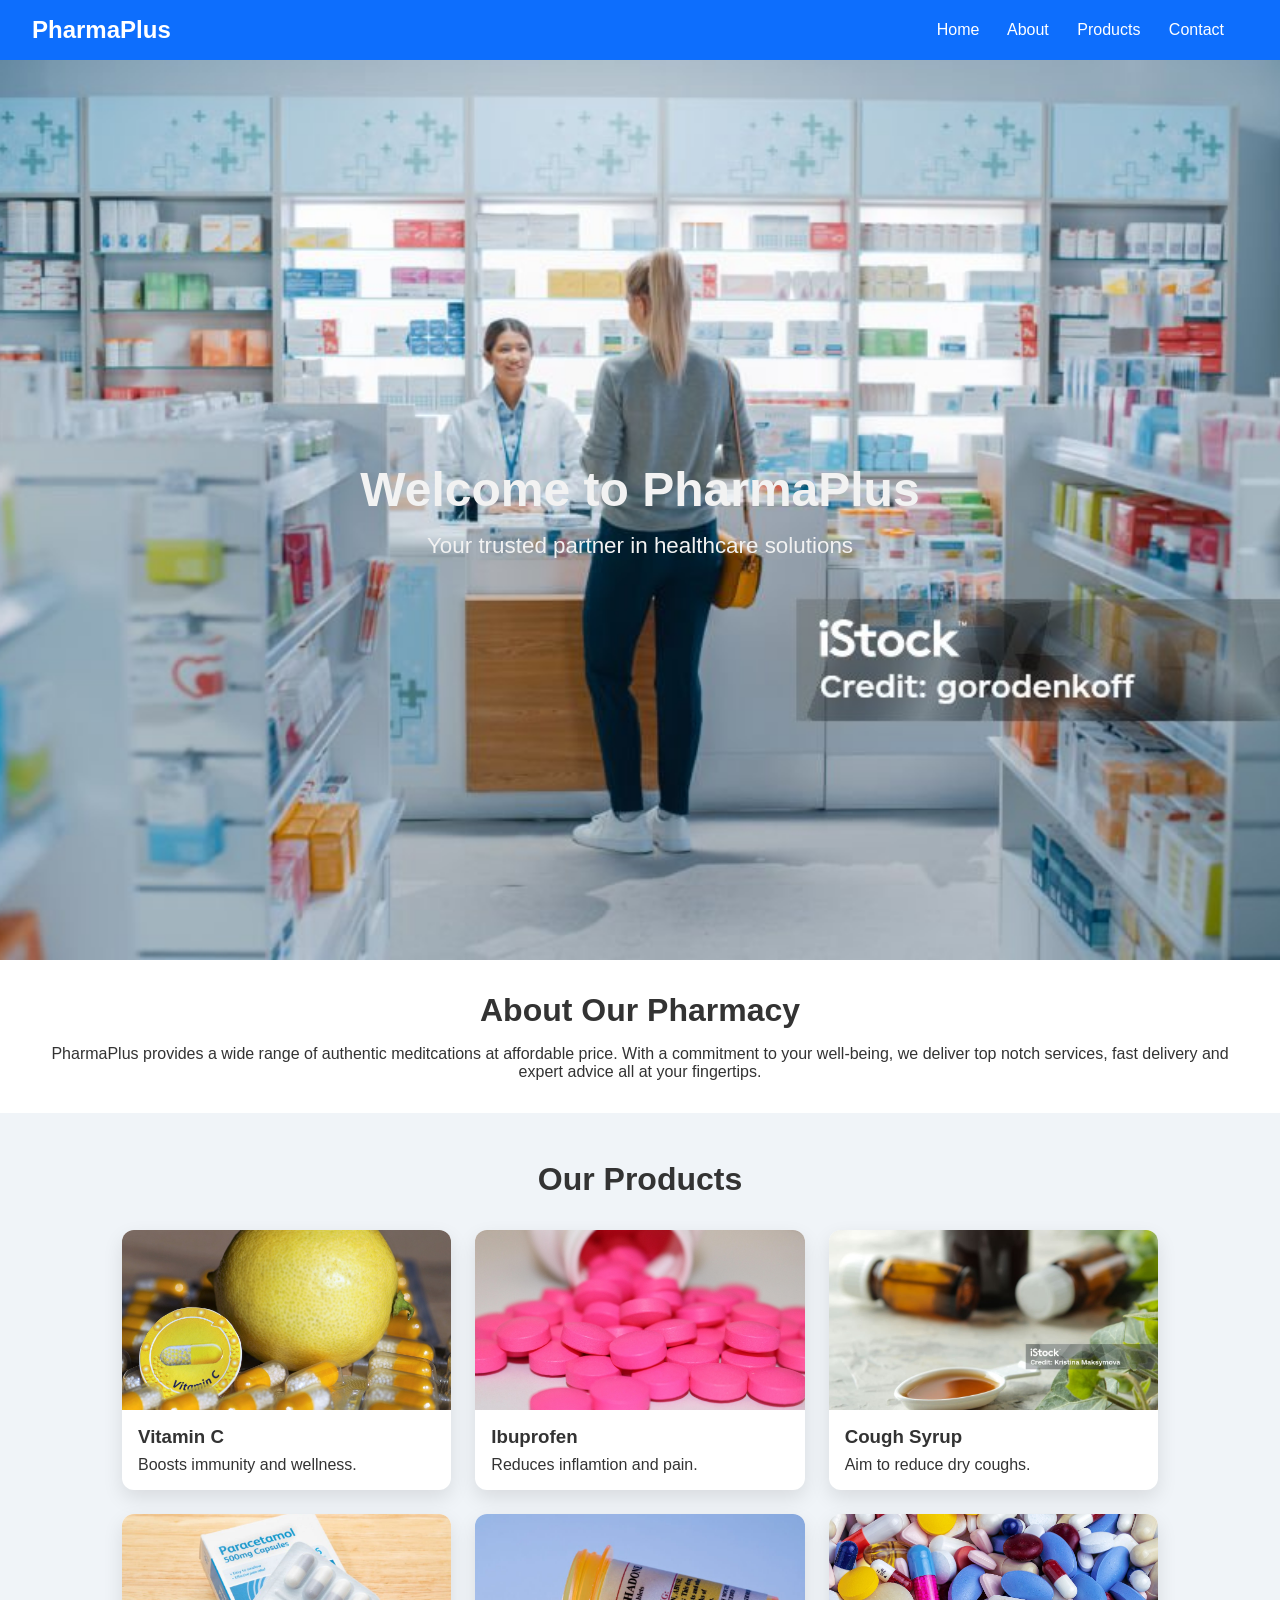
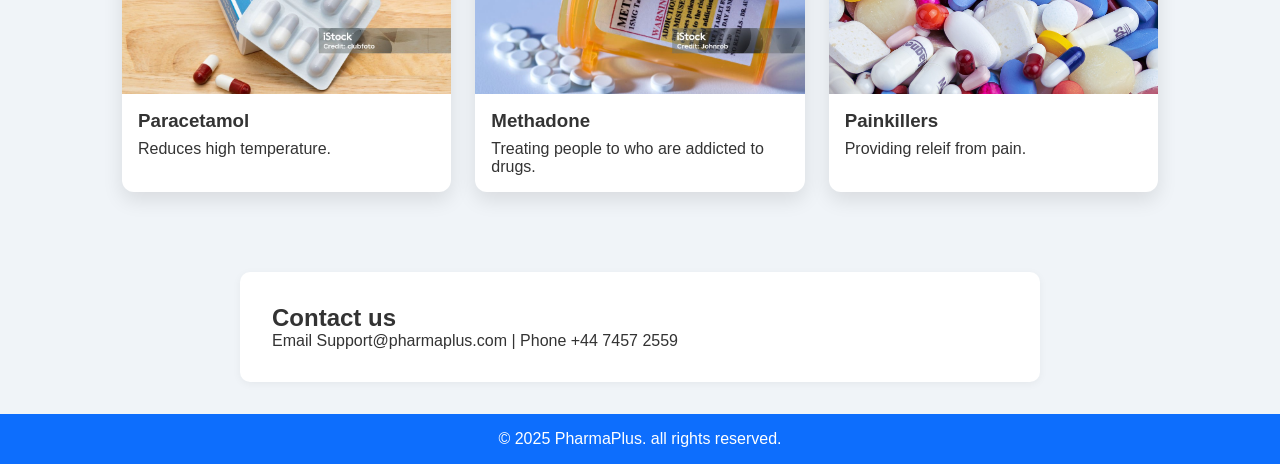
<file: index.html>
<html lang="en">
<head>
    <meta charset="UTF-8">
    <meta name="viewport" content="width=device-width, initial-scale=1.0">
    <title>PharmaPlus</title>
    <link rel="stylesheet" href="index.css">
</head>
<body>
    <header>
      <div class="logo">PharmaPlus</div>
     <nav>
        <a href="#home">Home</a>
        <a href="#about">About</a>
        <a href="#products">Products</a>
        <a href="#contact">Contact</a>
     </nav>
    </header>

    <section id="home" class="hero">
        <h1>Welcome to PharmaPlus</h1>
        <p>Your trusted partner in healthcare solutions</p>

    </section>

    <section id="About" class="about-section">
        <h2>About Our Pharmacy</h2>
        <p>PharmaPlus provides a wide range of authentic meditcations at affordable price.
        With a commitment to your well-being, we deliver
        top notch services, fast delivery and expert advice all at your fingertips.
        </p>
    </section>
    <section id="Products" class="Products">
        <h2>Our Products</h2>
        <div class="card-grid">
            <div class="card">
                <img src="img/vitamin-c-4940629_1280.jpg" alt="Vitamin-C">
             <div class="card-content">
                    <h3>Vitamin C</h3>
                   <p>Boosts immunity and wellness.</p> 
              </div>
         </div>
         <div class="card">
            <img src="img/painkillers-2525089_1280.jpg" alt="Ibuprofen">
            <div class="card-content">
                <h3>Ibuprofen</h3>
                <p>Reduces inflamtion and pain.</p>
            </div>
         </div>
        <div class="card">
            <img src="img/istockphoto-1422529439-1024x1024.jpg" alt="Cough Syrup">
            <div class="card-content">
                <h3>Cough Syrup</h3>
                <p>Aim to reduce dry coughs.</p>
            </div>
         </div>
         <div class="card">
            <img src="img/istockphoto-1022216070-1024x1024.jpg" alt="Paracetamol">
            <div class="card-content">
                <h3>Paracetamol</h3>
                <p>Reduces high temperature.</p>
            </div>
         </div>
         <div class="card">
            <img src="img/istockphoto-1446107592-1024x1024.jpg" alt="Methadone">
            <div class="card-content">
                <h3>Methadone</h3>
                <p>Treating people to who are addicted to drugs.</p>
            </div>
         </div>
         <div class="card">
            <img src="img/pills-4938120_1280.jpg" alt="Painkillers">
            <div class="card-content">
                <h3>Painkillers</h3>
                <p>Providing releif from pain.</p>
            </div>
         </div>
    </section>
    <section id="contact" class="contact">
        <h2>Contact us</h2>
        <p>Email Support@pharmaplus.com | Phone +44 7457 2559</p>
    </section>
    <footer>
        <p>&copy; 2025 PharmaPlus. all rights reserved. </p>
    </footer>
</body>
</html>







<section >

</section>
</file>
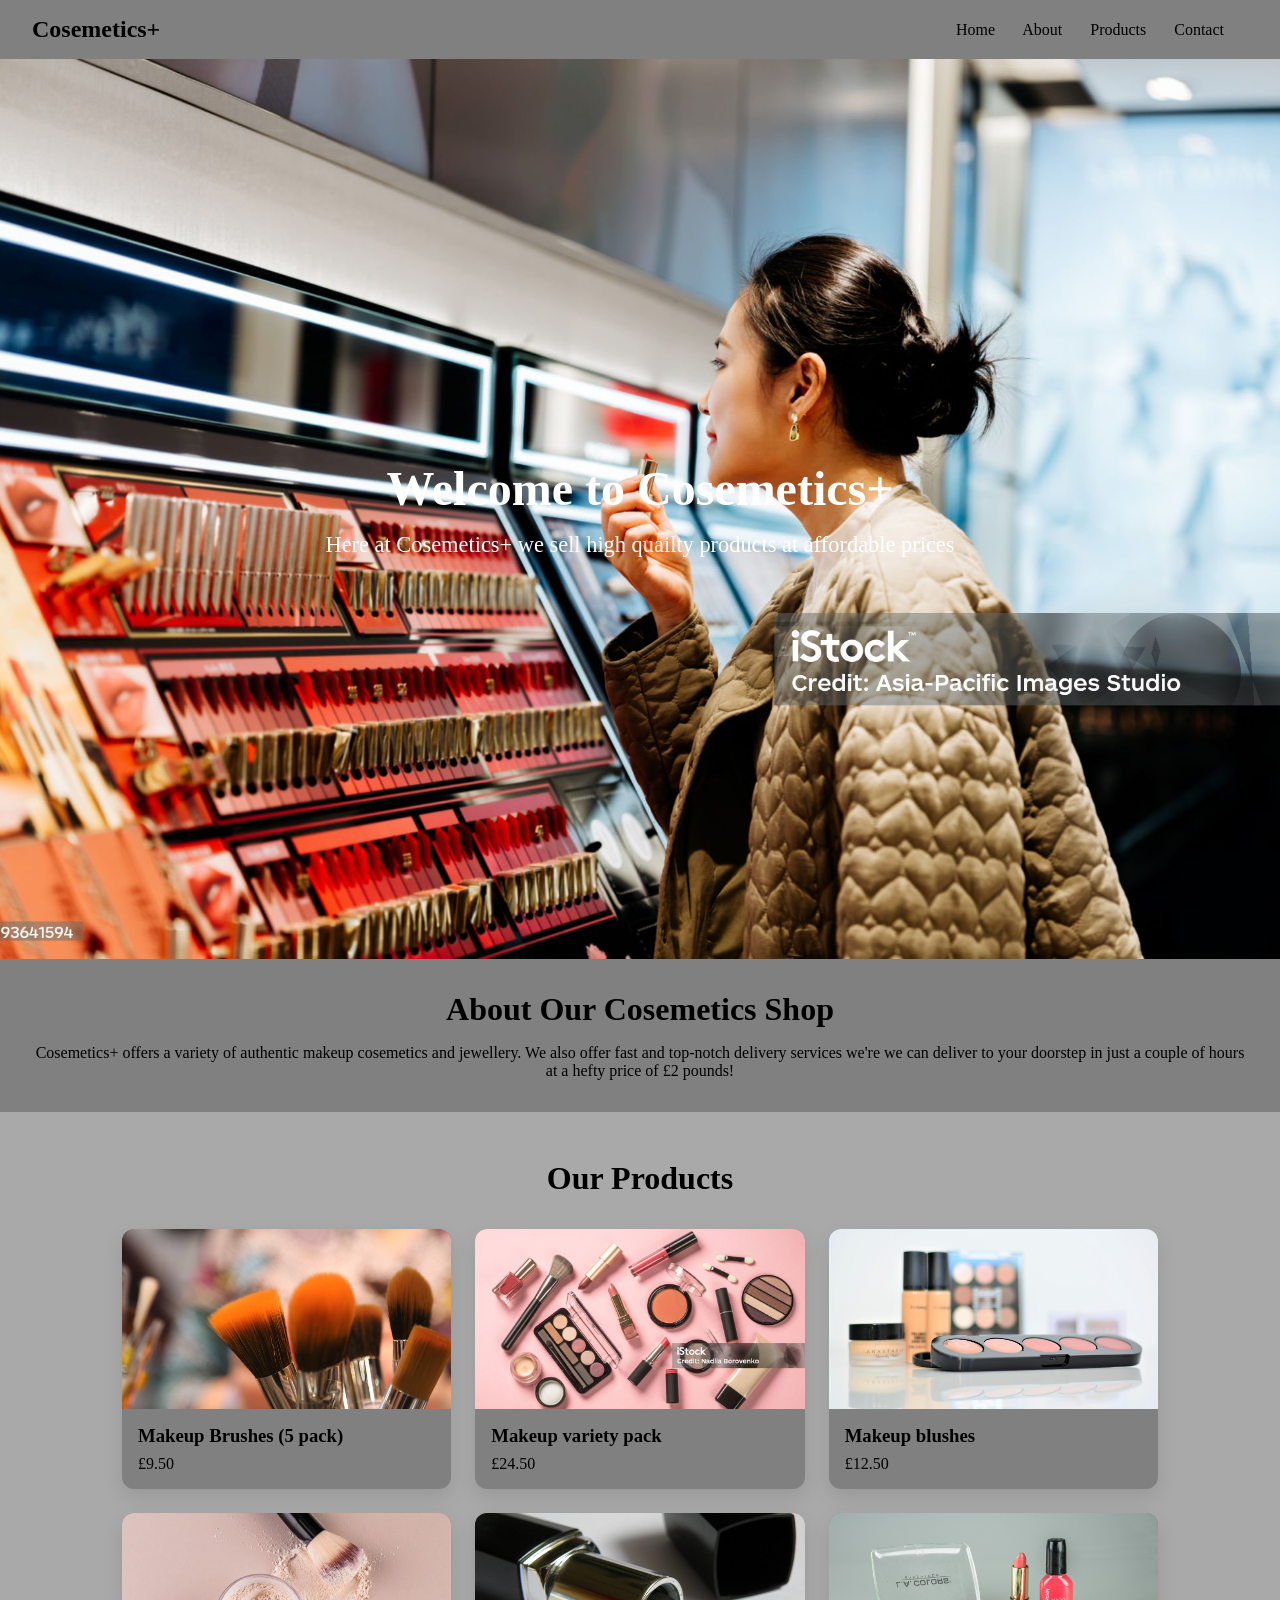
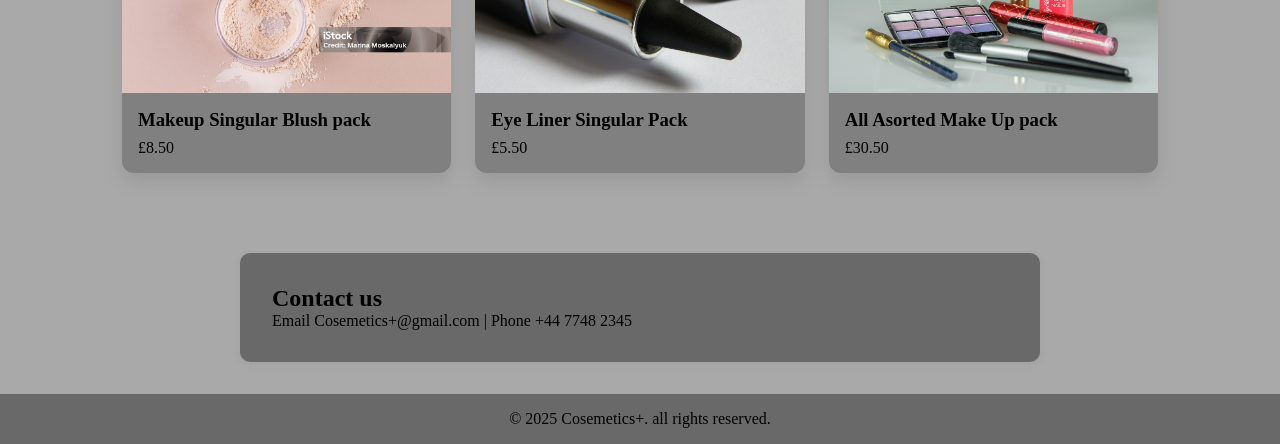
<file: Cosemetics.html>
<html lang="en">
<head>
    <meta charset="UTF-8">
    <meta name="viewport" content="width=device-width, initial-scale=1.0">
    <title>Cosemetics+</title>
    <link rel="stylesheet" href="Cosemetics.css">
</head>
<body>
    <header>
      <div class="logo">Cosemetics+</div>
     <nav>
        <a href="#home">Home</a>
        <a href="#about">About</a>
        <a href="#products">Products</a>
        <a href="#contact">Contact</a>
     </nav>
    </header>

    <section id="home" class="hero">
        <h1>Welcome to Cosemetics+</h1>
        <p>Here at Cosemetics+ we sell high quailty products at affordable prices</p>
    </section>

    <section id="about" class="about-section">
        <h2>About Our Cosemetics Shop</h2>
        <p>Cosemetics+ offers a variety of authentic makeup cosemetics and jewellery.
            We also offer fast and top-notch delivery services we're we can deliver
            to your doorstep in just a couple of hours at a hefty price of £2 pounds!
        </p>
    </section>
    <section id="products" class="Products">
        <h2>Our Products</h2>
        <div class="card-grid">
            <div class="card">
                <img src="img/brushes-2224005_1280.jpg" alt="Brushes">
             <div class="card-content">
                    <h3>Makeup Brushes (5 pack)</h3>
                   <p>£9.50</p> 
              </div>
         </div>
         <div class="card">
            <img src="img/istockphoto-1658893205-1024x1024.jpg" alt="Variety Pack">
            <div class="card-content">
                <h3>Makeup variety pack</h3>
                <p>£24.50</p>
            </div>
         </div>
        <div class="card">
            <img src="img/makeup-5643868_1280.jpg" alt="Makeup Blush Pack">
            <div class="card-content">
                <h3>Makeup blushes</h3>
                <p>£12.50</p>
            </div>
         </div>
         <div class="card">
            <img src="img/istockphoto-2154239289-1024x1024.jpg" alt="Makeup Blush Singular Pack">
            <div class="card-content">
                <h3>Makeup Singular Blush pack</h3>
                <p>£8.50</p>
            </div>
         </div>
         <div class="card">
            <img src="img/eye-lines-702257_1280.jpg" alt="Eye Liner Singular Pack">
            <div class="card-content">
                <h3>Eye Liner Singular Pack</h3>
                <p>£5.50</p>
            </div>
         </div>
         <div class="card">
            <img src="img/make-up-1180036_1280.jpg" alt="All Asorted Make Up Pack">
            <div class="card-content">
                <h3>All Asorted Make Up pack</h3>
                <p>£30.50</p>
            </div>
         </div>
    </section>
    <section id="contact" class="contact">
        <h2>Contact us</h2>
        <p>Email Cosemetics+@gmail.com | Phone +44 7748 2345</p>
    </section>
    <footer>
        <p>&copy; 2025 Cosemetics+. all rights reserved. </p>
    </footer>
</body>
</html>
</file>
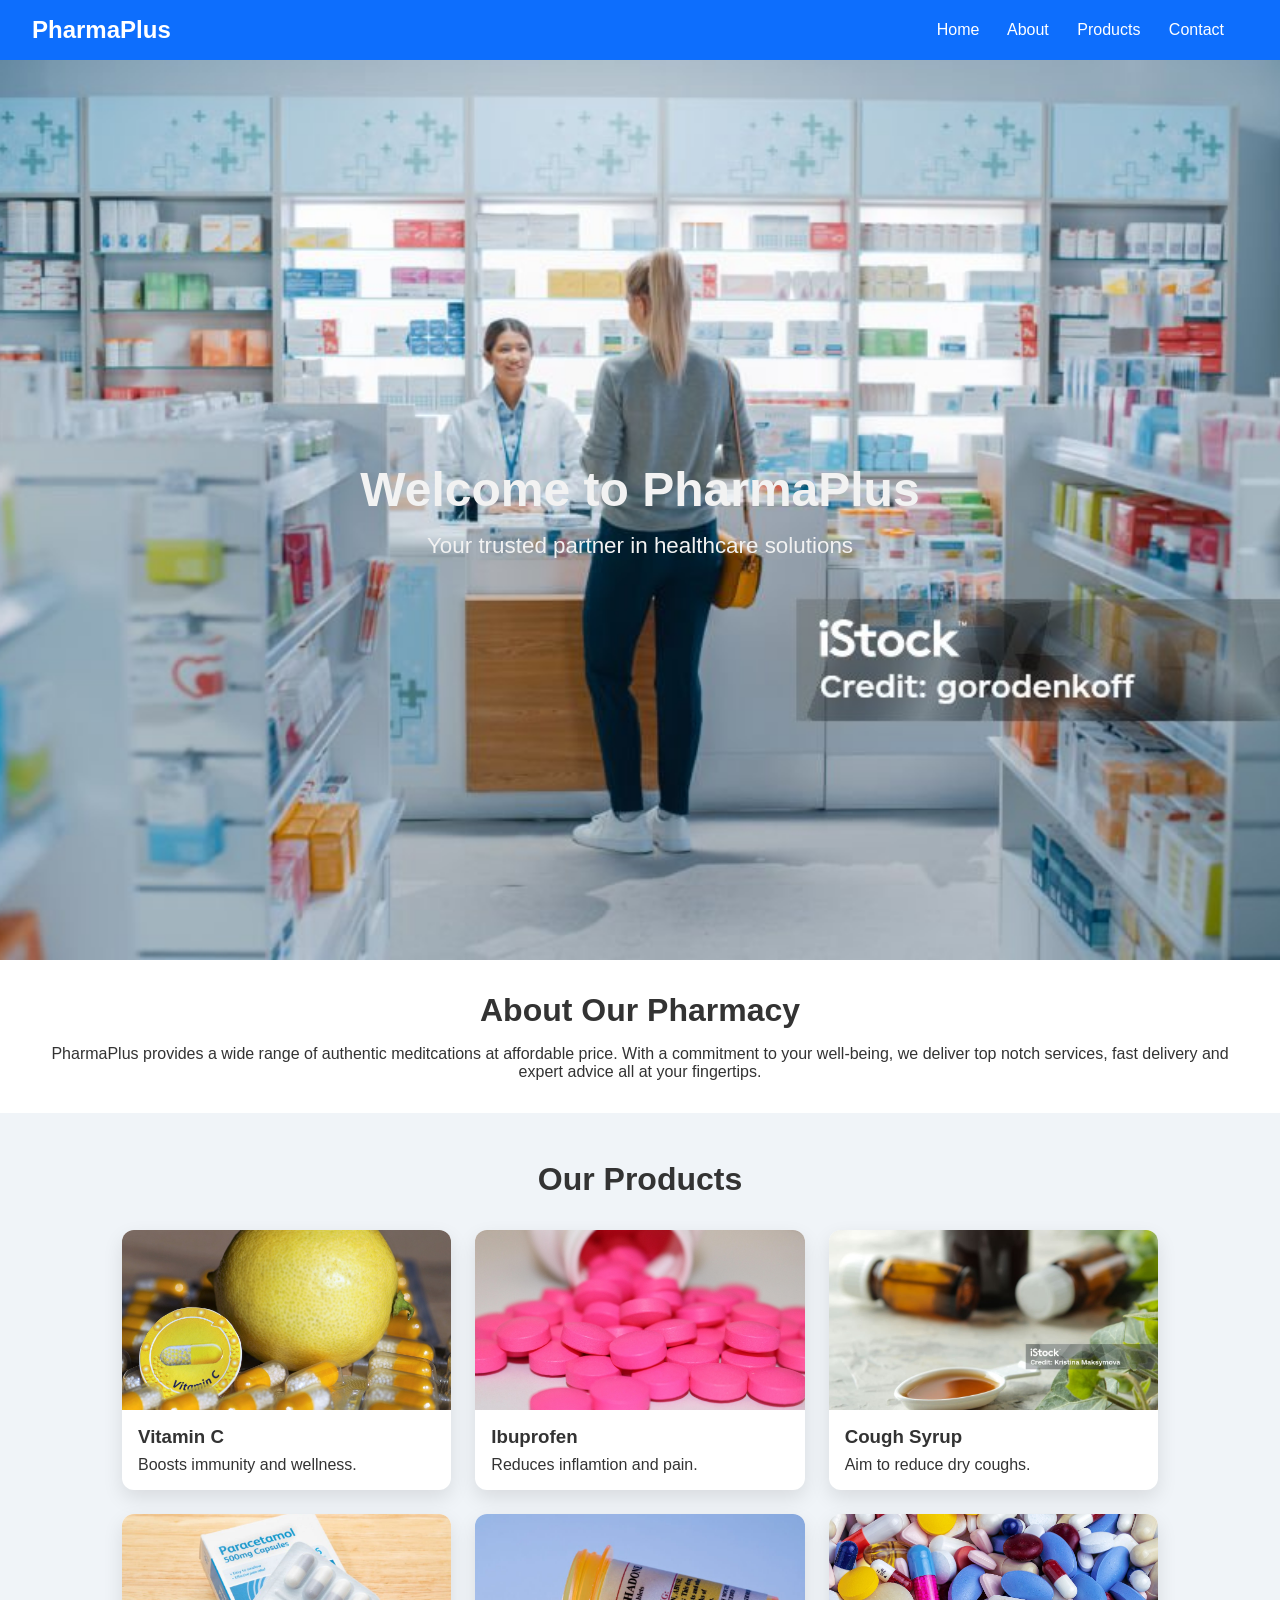
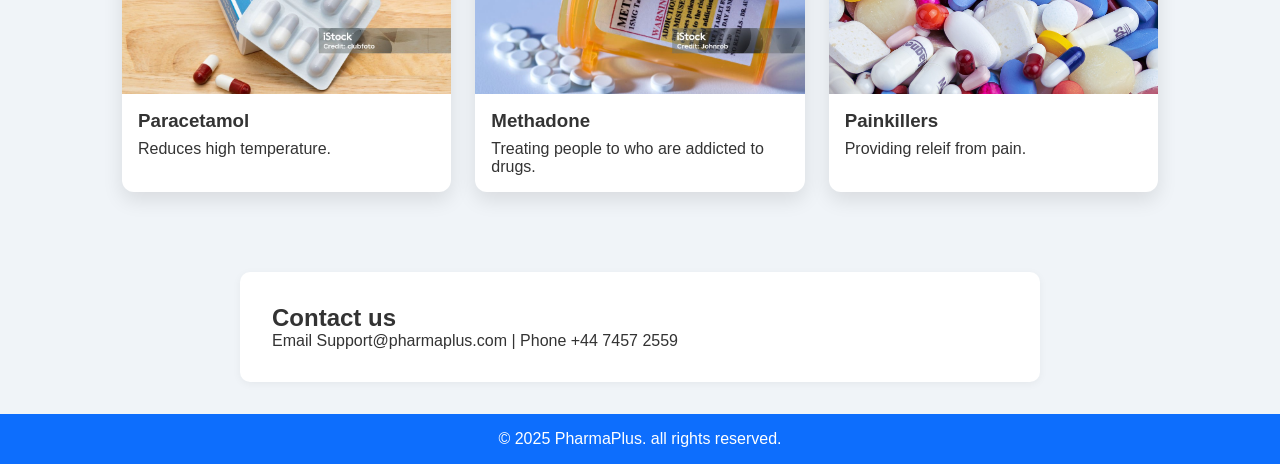
<file: Pharcmcy.html>
<html lang="en">
<head>
    <meta charset="UTF-8">
    <meta name="viewport" content="width=device-width, initial-scale=1.0">
    <title>PharmaPlus</title>
    <link rel="stylesheet" href="Pharmcy.css">
</head>
<body>
    <header>
      <div class="logo">PharmaPlus</div>
     <nav>
        <a href="#home">Home</a>
        <a href="#about">About</a>
        <a href="#products">Products</a>
        <a href="#contact">Contact</a>
     </nav>
    </header>

    <section id="home" class="hero">
        <h1>Welcome to PharmaPlus</h1>
        <p>Your trusted partner in healthcare solutions</p>

    </section>

    <section id="About" class="about-section">
        <h2>About Our Pharmacy</h2>
        <p>PharmaPlus provides a wide range of authentic meditcations at affordable price.
        With a commitment to your well-being, we deliver
        top notch services, fast delivery and expert advice all at your fingertips.
        </p>
    </section>
    <section id="Products" class="Products">
        <h2>Our Products</h2>
        <div class="card-grid">
            <div class="card">
                <img src="img/vitamin-c-4940629_1280.jpg" alt="Vitamin-C">
             <div class="card-content">
                    <h3>Vitamin C</h3>
                   <p>Boosts immunity and wellness.</p> 
              </div>
         </div>
         <div class="card">
            <img src="img/painkillers-2525089_1280.jpg" alt="Ibuprofen">
            <div class="card-content">
                <h3>Ibuprofen</h3>
                <p>Reduces inflamtion and pain.</p>
            </div>
         </div>
        <div class="card">
            <img src="img/istockphoto-1422529439-1024x1024.jpg" alt="Cough Syrup">
            <div class="card-content">
                <h3>Cough Syrup</h3>
                <p>Aim to reduce dry coughs.</p>
            </div>
         </div>
         <div class="card">
            <img src="img/istockphoto-1022216070-1024x1024.jpg" alt="Paracetamol">
            <div class="card-content">
                <h3>Paracetamol</h3>
                <p>Reduces high temperature.</p>
            </div>
         </div>
         <div class="card">
            <img src="img/istockphoto-1446107592-1024x1024.jpg" alt="Methadone">
            <div class="card-content">
                <h3>Methadone</h3>
                <p>Treating people to who are addicted to drugs.</p>
            </div>
         </div>
         <div class="card">
            <img src="img/pills-4938120_1280.jpg" alt="Painkillers">
            <div class="card-content">
                <h3>Painkillers</h3>
                <p>Providing releif from pain.</p>
            </div>
         </div>
    </section>
    <section id="contact" class="contact">
        <h2>Contact us</h2>
        <p>Email Support@pharmaplus.com | Phone +44 7457 2559</p>
    </section>
    <footer>
        <p>&copy; 2025 PharmaPlus. all rights reserved. </p>
    </footer>
</body>
</html>







<section >

</section>
</file>
<file: index.css>
*{
    margin: 0;
    padding: 0;
    box-sizing: border-box;
}
body{
    font-family: 'Segoe UI',  sans-serif;
    background: #f0f4f8;
    color: #333;
    scroll-behavior: smooth;
}
header{
    display: flex;
    justify-content: space-between;
    align-items: center;
    background: #0d6efd;
    padding: 1rem 2rem;
    color: #fff;
    position: sticky;
    top: 0;
    z-index: 1000;
    transition: background 0.3s ease;
}
.logo{
    font-size: 1.5rem;
    font-weight: bold;
}
nav a{
    margin-right: 1.5rem;
    color: white;
    text-decoration: none;
    position: relative;
    transition: color 0.3s ease;
}
nav a::after{
    content: "";
    position: absolute;
    left: 0;
    bottom: -10px;
    width: 0%;
    height: 2px;
    background-color: #fff;
    transition: width 0.3s ease-in-out;
}
nav a:hover{
    color: #ffc107;
}
nav a:hover::after{
    width: 100%;
}
.hero{
    background-image: url(img/istockphoto-1311515503-1024x1024.jpg);
    background-size: cover;
    background-position: center;
    background-repeat: no-repeat;
    height: 100vh; /* Full viewport height */
    color: #f2f2f2; /* Optional: makes text readable */
    display: flex;
    flex-direction: column;
    justify-content: center;
    align-items: center;
    text-align: center;
}
.hero h1{
    font-size: 3rem;
    margin-bottom: 1rem;
    animation: fadeInUp 1s ease forwards;
}
.hero h1::after{
    background-color: #ffc107;
    content: "";
    position: absolute;
    left: 0;
    bottom: -10px;
    width: 0%;
    height: 2px;
    transition: width 0.3s ease-in-out;
}
.hero:hover{
    background-color: #ffc107;
}
.hero p{
    font-size: 1.4rem;
    animation: fadeInUp 1.2s ease forwards;
}
.about-section{
    padding: 2rem;
    background: white;
    text-align: center;
}
.about-section h2{
    font-size: 2rem;
    margin-bottom: 1rem;
    animation: fadeIn 0.8s ease-in;
}
.Products{
    padding: 3rem 2rem;
    max-width: 1100px;
    margin: auto;
}
.Products h2{
    text-align: center;
    margin-bottom: 2rem;
    font-size: 2rem;
    animation: fadeIn 0.8s ease-in-out;
}
.card-grid{
    display: grid;
    grid-template-columns: repeat(auto-fit, minmax(280px, 1fr));
    gap: 1.5rem;
}
.card{
    background: #fff;
    border-radius: 12px;
    overflow: hidden;
    box-shadow: 0px 8px 20px rgba(0,0, 0, 0.1);
    transition: transform 0.3s ease, box-shadow 0.3s ease;
    animation: fadeInUp 0.6s ease forwards;
}
.card:hover{
    transform: translateY(-8px);
    box-shadow: 0px 8px 20px rgba(0,0, 0, 0.15);
}
.card img{
    width: 100%;
    height: 180px;
    object-fit: cover;
    transition: transform 0.3s ease;
}
.card:hover img{
    transform: scale(1.05);
}
.card-content{
    padding: 1rem;
}
.card-content h3{
    margin-bottom: 0.5rem;
}
.about, .contact{
    background: #ffffff;
    padding: 2rem;
    max-width: 800px;
    margin: 2rem auto;
    border-radius: 10px; 
    box-shadow: 0px 2px 8px rgba(0,0,0,0.05);
    animation: fadeIn 1s ease forwards;
}
footer{
    text-align: center;
    padding: 1rem;
    background: #0d6efd;
    color: #fff;
    margin-top: 2rem;
    transition: background 0.3s ease;
}
/* Fade In Keyframes */
@keyframes fadeIn{
    from{
      opacity: 0;
    }
    to{
      opacity: 1;
    }
}
@keyframes fadeInUp{
    from{
      opacity: 0;
      transform: translateY(20px);
    }
    to{
      opacity: 1;
      transform: translateY(0);
    }
}
</file>
<file: Cosemetics.css>
*{
    margin: 0;
    padding: 0;
    box-sizing: border-box;
}
body{
    font-family: 'Times New Roman', Times, serif;
    background: #A9A9A9;
    color: black;
    scroll-behavior: smooth;
}
header{
    display: flex;
    justify-content: space-between;
    align-items: center;
    background: #808080;
    padding: 1rem 2rem;
    color: black;
    position: sticky;
    top: 0;
    z-index: 1000;
    transition: background 0.3s ease;
}
.logo{
    font-size: 1.5rem;
    font-weight: bold;
}
nav a{
    margin-right: 1.5rem;
    color: black;
    text-decoration: none;
    position: relative;
    transition: color 0.3s ease;
}
nav a::after{
    content: "";
    position: absolute;
    left: 0;
    bottom: -10px;
    width: 0%;
    height: 2px;
    background-color: #808080;
    transition: width 0.3s ease-in-out;
}
nav a:hover{
    color: white;
}
nav a:hover::after{
    width: 100%;
}
.hero{
    background-image: url(img/istockphoto-2193641594-2048x2048.jpg);
    background-size: cover;
    background-position: center;
    background-repeat: no-repeat;
    height: 100vh; /* Full viewport height */
    color: black; /* Optional: makes text readable */
    display: flex;
    flex-direction: column;
    justify-content: center;
    align-items: center;
    text-align: center;
}
.hero h1{
    font-size: 3rem;
    margin-bottom: 1rem;
    animation: fadeInUp 1s ease forwards;
    color: white;
}
.hero h1::after{
    background-color: #A9A9A9;
    content: "";
    position: absolute;
    left: 0;
    bottom: -10px;
    width: 0%;
    height: 2px;
    transition: width 0.3s ease-in-out;
}
.hero:hover{
    background-color: #A9A9A9;
}
.hero p{
    font-size: 1.4rem;
    animation: fadeInUp 1.2s ease forwards;
    color: white;
}
.about-section{
    padding: 2rem;
    background: #808080;
    text-align: center;
}
.about-section h2{
    font-size: 2rem;
    margin-bottom: 1rem;
    animation: fadeIn 0.8s ease-in;
}
.Products{
    padding: 3rem 2rem;
    max-width: 1100px;
    margin: auto;
}
.Products h2{
    text-align: center;
    margin-bottom: 2rem;
    font-size: 2rem;
    animation: fadeIn 0.8s ease-in-out;
}
.card-grid{
    display: grid;
    grid-template-columns: repeat(auto-fit, minmax(280px, 1fr));
    gap: 1.5rem;
}
.card{
    background: #808080;
    border-radius: 12px;
    overflow: hidden;
    box-shadow: 0px 8px 20px rgba(0,0, 0, 0.1);
    transition: transform 0.3s ease, box-shadow 0.3s ease;
    animation: fadeInUp 0.6s ease forwards;
}
.card:hover{
    transform: translateY(-8px);
    box-shadow: 0px 8px 20px rgba(0,0, 0, 0.15);
}
.card img{
    width: 100%;
    height: 180px;
    object-fit: cover;
    transition: transform 0.3s ease;
}
.card:hover img{
    transform: scale(1.05);
}
.card-content{
    padding: 1rem;
}
.card-content h3{
    margin-bottom: 0.5rem;
}
.about, .contact{
    background: #696969;
    padding: 2rem;
    max-width: 800px;
    margin: 2rem auto;
    border-radius: 10px; 
    box-shadow: 0px 2px 8px rgba(0,0,0,0.05);
    animation: fadeIn 1s ease forwards;
}
footer{
    text-align: center;
    padding: 1rem;
    background: #696969;
    color: black;
    margin-top: 2rem;
    transition: background 0.3s ease;
}
/* Fade In Keyframes */
@keyframes fadeIn{
    from{
      opacity: 0;
    }
    to{
      opacity: 1;
    }
}
@keyframes fadeInUp{
    from{
      opacity: 0;
      transform: translateY(20px);
    }
    to{
      opacity: 1;
      transform: translateY(0);
    }
}
</file>
<file: Pharmcy.css>
*{
    margin: 0;
    padding: 0;
    box-sizing: border-box;
}
body{
    font-family: 'Segoe UI',  sans-serif;
    background: #f0f4f8;
    color: #333;
    scroll-behavior: smooth;
}
header{
    display: flex;
    justify-content: space-between;
    align-items: center;
    background: #0d6efd;
    padding: 1rem 2rem;
    color: #fff;
    position: sticky;
    top: 0;
    z-index: 1000;
    transition: background 0.3s ease;
}
.logo{
    font-size: 1.5rem;
    font-weight: bold;
}
nav a{
    margin-right: 1.5rem;
    color: white;
    text-decoration: none;
    position: relative;
    transition: color 0.3s ease;
}
nav a::after{
    content: "";
    position: absolute;
    left: 0;
    bottom: -10px;
    width: 0%;
    height: 2px;
    background-color: #fff;
    transition: width 0.3s ease-in-out;
}
nav a:hover{
    color: #ffc107;
}
nav a:hover::after{
    width: 100%;
}
.hero{
    background-image: url(img/istockphoto-1311515503-1024x1024.jpg);
    background-size: cover;
    background-position: center;
    background-repeat: no-repeat;
    height: 100vh; /* Full viewport height */
    color: #f2f2f2; /* Optional: makes text readable */
    display: flex;
    flex-direction: column;
    justify-content: center;
    align-items: center;
    text-align: center;
}
.hero h1{
    font-size: 3rem;
    margin-bottom: 1rem;
    animation: fadeInUp 1s ease forwards;
}
.hero h1::after{
    background-color: #ffc107;
    content: "";
    position: absolute;
    left: 0;
    bottom: -10px;
    width: 0%;
    height: 2px;
    transition: width 0.3s ease-in-out;
}
.hero:hover{
    background-color: #ffc107;
}
.hero p{
    font-size: 1.4rem;
    animation: fadeInUp 1.2s ease forwards;
}
.about-section{
    padding: 2rem;
    background: white;
    text-align: center;
}
.about-section h2{
    font-size: 2rem;
    margin-bottom: 1rem;
    animation: fadeIn 0.8s ease-in;
}
.Products{
    padding: 3rem 2rem;
    max-width: 1100px;
    margin: auto;
}
.Products h2{
    text-align: center;
    margin-bottom: 2rem;
    font-size: 2rem;
    animation: fadeIn 0.8s ease-in-out;
}
.card-grid{
    display: grid;
    grid-template-columns: repeat(auto-fit, minmax(280px, 1fr));
    gap: 1.5rem;
}
.card{
    background: #fff;
    border-radius: 12px;
    overflow: hidden;
    box-shadow: 0px 8px 20px rgba(0,0, 0, 0.1);
    transition: transform 0.3s ease, box-shadow 0.3s ease;
    animation: fadeInUp 0.6s ease forwards;
}
.card:hover{
    transform: translateY(-8px);
    box-shadow: 0px 8px 20px rgba(0,0, 0, 0.15);
}
.card img{
    width: 100%;
    height: 180px;
    object-fit: cover;
    transition: transform 0.3s ease;
}
.card:hover img{
    transform: scale(1.05);
}
.card-content{
    padding: 1rem;
}
.card-content h3{
    margin-bottom: 0.5rem;
}
.about, .contact{
    background: #ffffff;
    padding: 2rem;
    max-width: 800px;
    margin: 2rem auto;
    border-radius: 10px; 
    box-shadow: 0px 2px 8px rgba(0,0,0,0.05);
    animation: fadeIn 1s ease forwards;
}
footer{
    text-align: center;
    padding: 1rem;
    background: #0d6efd;
    color: #fff;
    margin-top: 2rem;
    transition: background 0.3s ease;
}
/* Fade In Keyframes */
@keyframes fadeIn{
    from{
      opacity: 0;
    }
    to{
      opacity: 1;
    }
}
@keyframes fadeInUp{
    from{
      opacity: 0;
      transform: translateY(20px);
    }
    to{
      opacity: 1;
      transform: translateY(0);
    }
}
</file>
